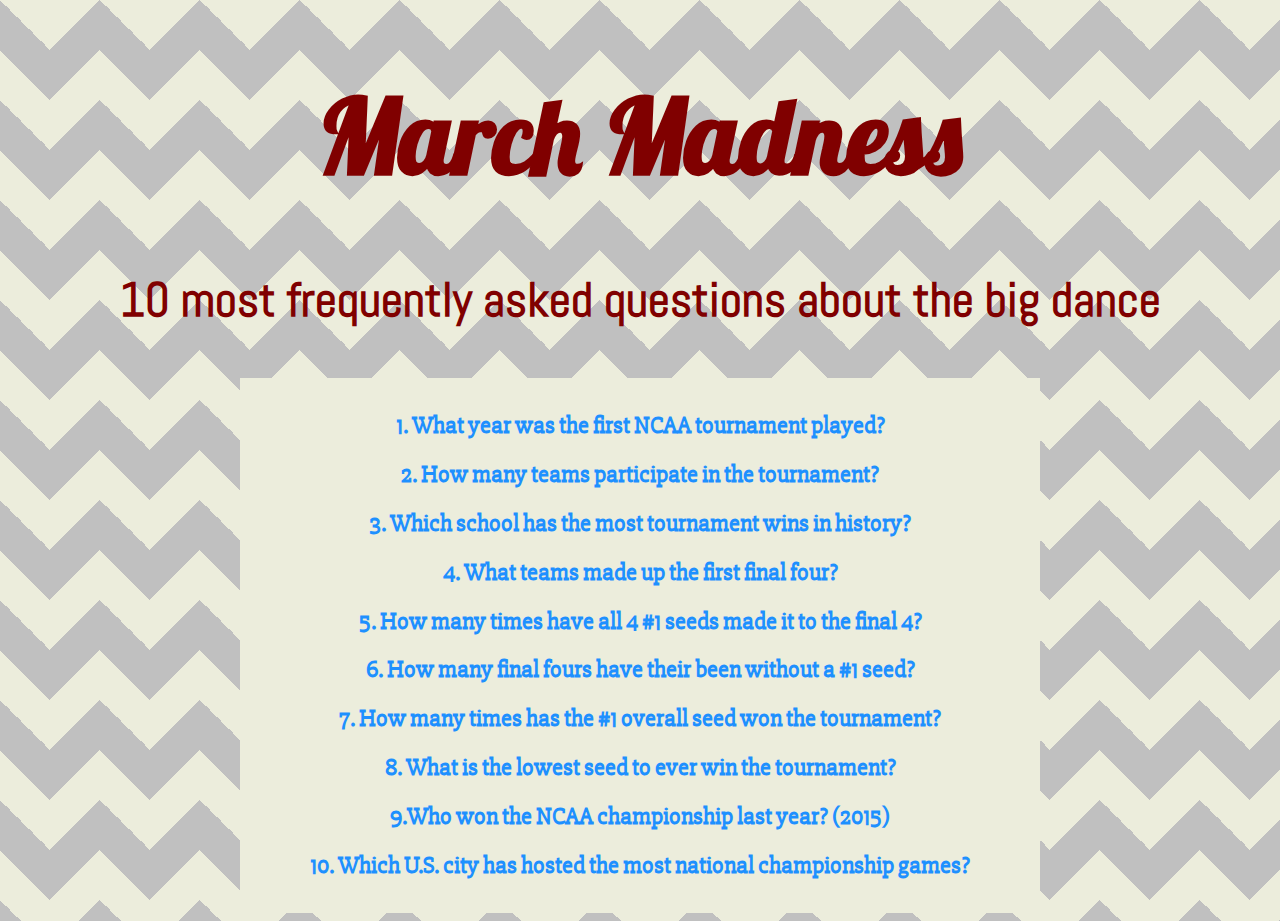
<file: part1/index.html>
<!doctype html>
<html lang="en">
<head>
  <meta charset="utf-8">
  <title>Part 1</title>
  <link rel="stylesheet" type="text/css" href="style.css"/>
  <link href='https://fonts.googleapis.com/css?family=Oswald:700' rel='stylesheet' type='text/css'>
  <link href='https://fonts.googleapis.com/css?family=Abel' rel='stylesheet' type='text/css'>
  <link href='https://fonts.googleapis.com/css?family=Slabo+27px' rel='stylesheet' type='text/css'>
  <link href='https://fonts.googleapis.com/css?family=Lobster' rel='stylesheet' type='text/css'>
  <link href='https://fonts.googleapis.com/css?family=Josefin+Sans' rel='stylesheet' type='text/css'>
  <script src="https://code.jquery.com/jquery-1.10.2.js"></script>
</head>
<body>

<div id="heading">
<h1> March Madness </h1>
<h3> 10 most frequently asked questions about the big dance </h3>
</div>

<div id="questions">
<h2> 1. What year was the first NCAA tournament played? </h2>
<p> The first NCAA tournament was played in 1939. There were only 8 teams invited and the University of Oregon defeated Ohio State University to win the first title. </p>
<h2> 2. How many teams participate in the tournament? </h2>
<p> 68 teams in total earn a bid. 32 of those teams earn an automatic bid as their conference champion. </p>
<h2> 3. Which school has the most tournament wins in history? </h2>
<p> UCLA, 11 titles </p>
<h2> 4. What teams made up the first final four? </h2>
<p> University of Oregon, Ohio State University, Villanova University, and Oklahoma University  </p>
<h2> 5. How many times have all 4 #1 seeds made it to the final 4?  </h2>
<p> This has only happened once in 2008. The four #1 seeds were Kansas, North Carolina, UCLA, and Memphis. Kansas was the tournament champion.  </p>
<h2> 6. How many final fours have their been without a #1 seed?</h2>
<p> This has happened three times in 1980, 2006, and 2011. </p>
<h2> 7. How many times has the #1 overall seed won the tournament? </h2>
<p> 22 times </p>
<h2> 8. What is the lowest seed to ever win the tournament? </h2>
<p> Villanova University won the tournament in 1985 as an 8 seed </p>
<h2> 9.Who won the NCAA championship last year? (2015) </h2>
<p> Duke University </p>
<h2> 10. Which U.S. city has hosted the most national championship games? </h2>
<p> Kansas City, MO has hosted the final four and title game 10 times </p>
</div>




<script>
$("h2").click(function(){
  $(this).next('p').slideDown();
});
</script>

</body>
</html>
</file>
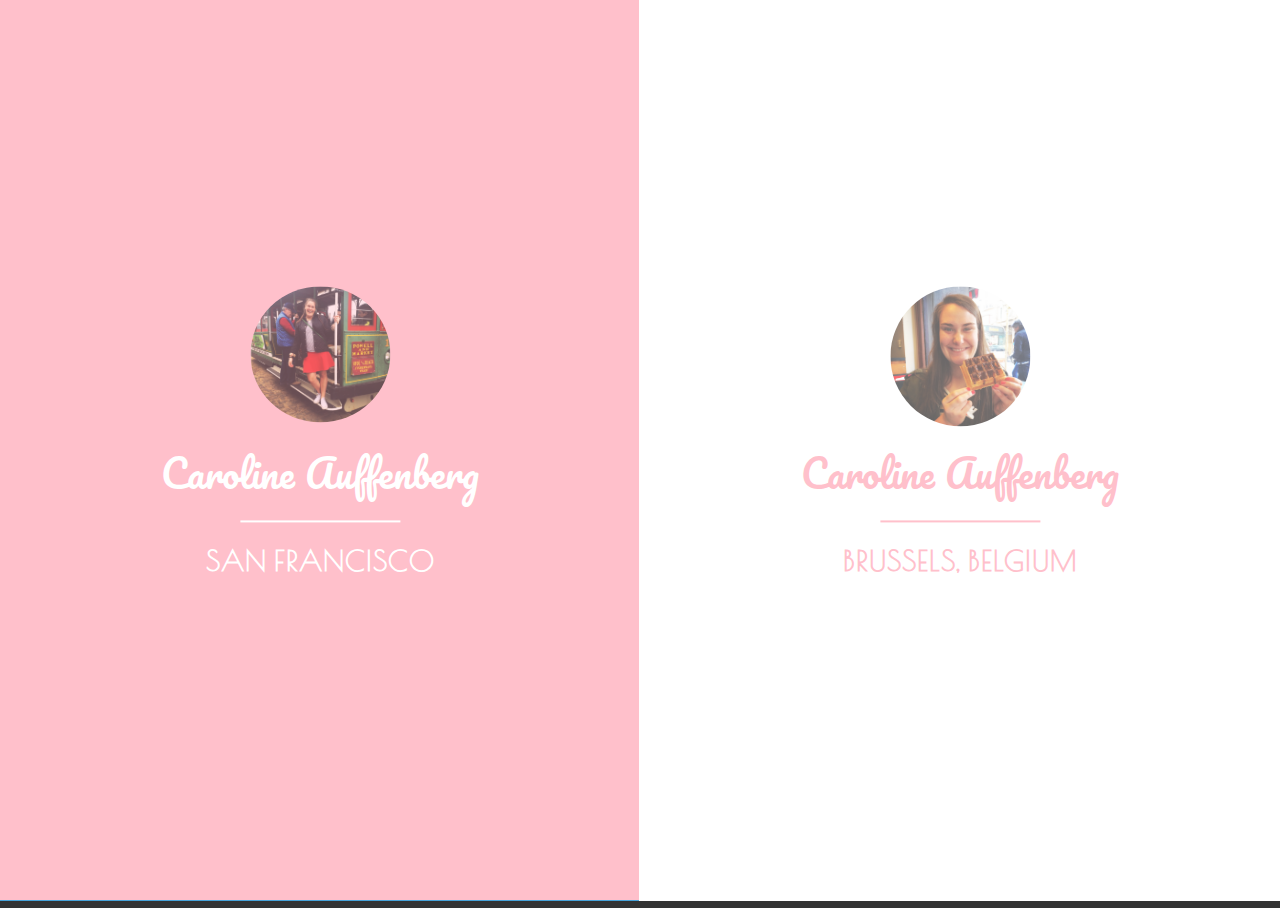
<file: part2/index.html>
<!DOCTYPE html>
<html lang="en">
<head>
  <meta charset="UTF-8">
  <link rel="stylesheet" type="text/css" href="style.css"/>
  <link href='https://fonts.googleapis.com/css?family=Pacifico' rel='stylesheet' type='text/css'>
  <link href='https://fonts.googleapis.com/css?family=Poiret+One' rel='stylesheet' type='text/css'>
  <title> Part 2</title>
</head>
<body>

<div class="container">
	<div id="splitlayout" class="splitlayout">
		<div class="intro">
			<div class="side side-left">
				<div class="intro-content">
					<div class="profile"><img src="sanfran.jpg" alt="sanfran"></div>
					<h1><span> Caroline Auffenberg </span><span> San Francisco </span></h1>
				</div>
				<div class="overlay"></div>
			</div>
			<div class="side side-right">
				<div class="intro-content">
					<div class="profile"><img src="IMG_4607.jpg" alt="IMG_4607"></div>
					<h1><span> Caroline Auffenberg </span><span> Brussels, Belgium </span></h1>
				</div>
				<div class="overlay"></div>
			</div>
		</div><!-- /intro -->
		<div class="page page-right page-large">
			<div class="page-inner">
				<section>
					<!-- content -->
				</section>
				<section>
					<!-- content -->
				</section>
				<!-- ... -->
			</div><!-- /page-inner -->
		</div><!-- /page-right -->
		<div class="page page-left page-fill">
			<div class="page-inner">
				<!-- ... -->
			</div><!-- /page-inner -->
		</div><!-- /page-left -->
		<a href="#" class="back back-right" title="back to intro">→</a>
		<a href="#" class="back back-left" title="back to intro">←</a>
	</div><!-- /splitlayout -->
</div><!-- /container -->

</body>
</html>




<script>
/**
 * cbpSplitLayout.js v1.0.0
 * http://www.codrops.com
 *
 * Licensed under the MIT license.
 * http://www.opensource.org/licenses/mit-license.php
 *
 * Copyright 2013, Codrops
 * http://www.codrops.com
 */
(function() {

	'use strict';

	// http://stackoverflow.com/a/11381730/989439
	function mobilecheck() {
		var check = false;
		(function(a){if(/(android|ipad|playbook|silk|bb\d+|meego).+mobile|avantgo|bada\/|blackberry|blazer|compal|elaine|fennec|hiptop|iemobile|ip(hone|od)|iris|kindle|lge |maemo|midp|mmp|netfront|opera m(ob|in)i|palm( os)?|phone|p(ixi|re)\/|plucker|pocket|psp|series(4|6)0|symbian|treo|up\.(browser|link)|vodafone|wap|windows (ce|phone)|xda|xiino/i.test(a)||/1207|6310|6590|3gso|4thp|50[1-6]i|770s|802s|a wa|abac|ac(er|oo|s\-)|ai(ko|rn)|al(av|ca|co)|amoi|an(ex|ny|yw)|aptu|ar(ch|go)|as(te|us)|attw|au(di|\-m|r |s )|avan|be(ck|ll|nq)|bi(lb|rd)|bl(ac|az)|br(e|v)w|bumb|bw\-(n|u)|c55\/|capi|ccwa|cdm\-|cell|chtm|cldc|cmd\-|co(mp|nd)|craw|da(it|ll|ng)|dbte|dc\-s|devi|dica|dmob|do(c|p)o|ds(12|\-d)|el(49|ai)|em(l2|ul)|er(ic|k0)|esl8|ez([4-7]0|os|wa|ze)|fetc|fly(\-|_)|g1 u|g560|gene|gf\-5|g\-mo|go(\.w|od)|gr(ad|un)|haie|hcit|hd\-(m|p|t)|hei\-|hi(pt|ta)|hp( i|ip)|hs\-c|ht(c(\-| |_|a|g|p|s|t)|tp)|hu(aw|tc)|i\-(20|go|ma)|i230|iac( |\-|\/)|ibro|idea|ig01|ikom|im1k|inno|ipaq|iris|ja(t|v)a|jbro|jemu|jigs|kddi|keji|kgt( |\/)|klon|kpt |kwc\-|kyo(c|k)|le(no|xi)|lg( g|\/(k|l|u)|50|54|\-[a-w])|libw|lynx|m1\-w|m3ga|m50\/|ma(te|ui|xo)|mc(01|21|ca)|m\-cr|me(rc|ri)|mi(o8|oa|ts)|mmef|mo(01|02|bi|de|do|t(\-| |o|v)|zz)|mt(50|p1|v )|mwbp|mywa|n10[0-2]|n20[2-3]|n30(0|2)|n50(0|2|5)|n7(0(0|1)|10)|ne((c|m)\-|on|tf|wf|wg|wt)|nok(6|i)|nzph|o2im|op(ti|wv)|oran|owg1|p800|pan(a|d|t)|pdxg|pg(13|\-([1-8]|c))|phil|pire|pl(ay|uc)|pn\-2|po(ck|rt|se)|prox|psio|pt\-g|qa\-a|qc(07|12|21|32|60|\-[2-7]|i\-)|qtek|r380|r600|raks|rim9|ro(ve|zo)|s55\/|sa(ge|ma|mm|ms|ny|va)|sc(01|h\-|oo|p\-)|sdk\/|se(c(\-|0|1)|47|mc|nd|ri)|sgh\-|shar|sie(\-|m)|sk\-0|sl(45|id)|sm(al|ar|b3|it|t5)|so(ft|ny)|sp(01|h\-|v\-|v )|sy(01|mb)|t2(18|50)|t6(00|10|18)|ta(gt|lk)|tcl\-|tdg\-|tel(i|m)|tim\-|t\-mo|to(pl|sh)|ts(70|m\-|m3|m5)|tx\-9|up(\.b|g1|si)|utst|v400|v750|veri|vi(rg|te)|vk(40|5[0-3]|\-v)|vm40|voda|vulc|vx(52|53|60|61|70|80|81|83|85|98)|w3c(\-| )|webc|whit|wi(g |nc|nw)|wmlb|wonu|x700|yas\-|your|zeto|zte\-/i.test(a.substr(0,4)))check = true})(navigator.userAgent||navigator.vendor||window.opera);
		return check;
	}

	var splitlayout = document.getElementById( 'splitlayout' ),
		leftSide = splitlayout.querySelector( 'div.intro > div.side-left' ),
		rightSide = splitlayout.querySelector( 'div.intro > div.side-right' ),
		pageLeft = splitlayout.querySelector( 'div.page-left' ),
		pageRight = splitlayout.querySelector( 'div.page-right' ),
		eventtype = mobilecheck() ? 'touchstart' : 'click',
		transEndEventNames = {
			'WebkitTransition': 'webkitTransitionEnd',
			'MozTransition': 'transitionend',
			'OTransition': 'oTransitionEnd',
			'msTransition': 'MSTransitionEnd',
			'transition': 'transitionend'
		},
		transEndEventName = transEndEventNames[Modernizr.prefixed( 'transition' )];

	function init() {
		if( mobilecheck() ) {
			classie.add( splitlayout, 'mobile-layout' );
		}
		classie.add( splitlayout, 'reset-layout' );

		leftSide.querySelector( 'div.intro-content' ).addEventListener( eventtype, function( ev ) {
			reset();
			classie.add( splitlayout, 'open-left' );
		} );

		rightSide.querySelector( 'div.intro-content' ).addEventListener( eventtype, function( ev ) {
			reset();
			classie.add( splitlayout, 'open-right' );
		} );

		// back to intro
		// after transition ends:
		var onEndTransFn = function() {
				this.removeEventListener( transEndEventName, onEndTransFn );
				classie.add( splitlayout, 'reset-layout' );
				document.body.scrollTop = document.documentElement.scrollTop = 0;
			},
			backToIntro = function( ev ) {
				ev.preventDefault();
				ev.stopPropagation();
				var dir = classie.has( ev.target, 'back-right' ) ? 'left' : 'right',
					page = dir === 'right' ? pageRight : pageLeft;
				classie.remove( splitlayout, 'open-' + dir );
				classie.add( splitlayout, 'close-' + dir );
				page.addEventListener( transEndEventName, onEndTransFn );
			};

		splitlayout.querySelector( 'a.back-left' ).addEventListener( eventtype, backToIntro );
		splitlayout.querySelector( 'a.back-right' ).addEventListener( eventtype, backToIntro );
	}

	function reset() {
		classie.remove( splitlayout, 'close-right' );
		classie.remove( splitlayout, 'close-left' );
		classie.remove( splitlayout, 'reset-layout' );
	}

	init();

})();
</script>
</file>
<file: part1/style.css>
p {
  color: goldenrod;
  margin: 5px;
  cursor: pointer;
  font-family: 'Josefin Sans', sans-serif;
  font-size: 30px;
}

p{
  display: none;
}
body {
  text-align: center;
}
#heading {
  color: maroon;
}
h1{
   font-family: 'Lobster', cursive;
  font-size: 650%;
}
h3{
  font-family: 'Abel', sans-serif;
  font-size: 300%;
}
h2{
  color: dodgerblue;
  font-family: 'Slabo 27px', serif;
  font-weight: bold;
}
#questions {
  background-color: #ECEDDC;
  width: 800px;
  padding-top: 1%;
  padding-bottom: 1%;
    top:0;
    bottom: 0;
    left: 0;
    right: 0;
    margin: auto;
}

body {
  background:
linear-gradient(135deg, #ECEDDC 25%, transparent 25%) -50px 0,
linear-gradient(225deg, #ECEDDC 25%, transparent 25%) -50px 0,
linear-gradient(315deg, #ECEDDC 25%, transparent 25%),
linear-gradient(45deg, #ECEDDC 25%, transparent 25%);
background-size: 100px 100px;
background-color: silver;
}
</file>
<file: part2/style.css>
html, body,
.container {
	position: relative;
	width: 100%;
	height: 100%;
}

body {
	overflow-y: scroll;
	background: #333;
}

.splitlayout {
	position: relative;
	overflow-x: hidden;
	min-height: 100%;
	width: 100%;
}

/* Intro sides */
.side {
	position: fixed;
	top: 0;
	z-index: 100;
	width: 50%;
	height: 100%;
	text-align: center;
	-webkit-backface-visibility: hidden;
}

.open-left .side,
.open-right .side {
	cursor: default;
}

.overlay {
	position: absolute;
	top: 0;
	left: 0;
	z-index: 499;
	visibility: hidden;
	width: 100%;
	height: 100%;
	opacity: 0;
}

.side-left .overlay {
	background: rgba(0,0,0,0.7);
}

.side-right .overlay {
	background: rgba(0,0,0,0.3);
}

.side-left {
	left: 0;
	background: pink;
	color: #fff;
	outline: 1px solid #47a3da; /* avoid gap */
}

.side-right {
	right: 0;
	background: #fff;
	color: pink;
	outline: 1px solid #fff; /* avoid gap */
}

/* Intro content, profile image and name, back button */
.intro-content {
	position: absolute;
	top: 50%;
	left: 50%;
	padding: 0 1em;
	width: 50%;
	cursor: pointer;
	-webkit-transform: translateY(-50%) translateX(-50%);
	transform: translateY(-50%) translateX(-50%);
}

.profile {
	margin: 0 auto;
	width: 140px;
	height: 140px;
	border-radius: 50%;
}

.profile img {
	max-width: 100%;
	border-radius: 50%;
	opacity: 0.6;
}

.intro-content h1 > span {
	display: block;
	white-space: nowrap;
}

.intro-content h1 > span:first-child {
	font-weight: 300;
	font-size: 2em;
  font-family: 'Pacifico', cursive;
}

.intro-content h1 > span:nth-child(2) {
	position: relative;
	margin-top: 0.5em;
	padding: 0.8em;
	text-transform: uppercase;
	letter-spacing: 1px;
	font-size: 1.5em;
  font-family: 'Poiret One', cursive;
}

.intro-content h1 > span:nth-child(2):before {
	position: absolute;
	top: 0;
	left: 25%;
	width: 50%;
	height: 2px;
	background: #fff;
	content: '';
}

.side-right .intro-content h1 > span:nth-child(2):before {
	background: pink;
}

.back {
	position: fixed;
	top: 2.6em;
	z-index: 500;
	display: block;
	visibility: hidden;
	width: 50px;
	height: 50px;
	border-radius: 50%;
	color: #47a3da;
	text-align: center;
	font-size: 22px;
	line-height: 44px;
	opacity: 0;
	pointer-events: none;
}

.mobile-layout .back { /* fixed positioning will make this not clickable after scrolling on some mobile devices */
	position: absolute;
}

.back-left {
	left: 12.5%;
	-webkit-transform: translateX(-50%);
	transform: translateX(-50%);
}

.back-right {
	right: 12.5%;
	-webkit-transform: translateX(50%);
	transform: translateX(50%);
	color: black;
}

.open-right .back-left,
.open-left .back-right {
	visibility: visible;
	opacity: 1;
	-webkit-transition-delay: 0.3s;
	transition-delay: 0.3s;
	pointer-events: auto;
}

.back:hover {
	color: #ddd;
}

/* Pages */
.page {
	position: relative;
	top: 0;
	overflow: auto;
	min-height: 100%;
	width: 75%;
	height: auto;
	font-size: 1.4em;
	-webkit-backface-visibility: hidden;
}

.page-right {
	left: 25%;
	outline: 5px solid #ecf0f1; /* avoid rounding gaps */
	background: #ecf0f1;
	color: #97a8b2;
	-webkit-transform: translateX(100%);
	transform: translateX(100%);
}

.splitlayout.open-right {
	background: #ecf0f1;
}

.page-left {
	left: 0;
	outline: 5px solid #34495e; /* avoid rounding gaps */
	background: #34495e;
	color: #fff;
	text-align: right;
	-webkit-transform: translateX(-100%);
	transform: translateX(-100%);
}

.splitlayout.open-left {
	background: #34495e;
}

/* Inner page content */
.page-inner {
	padding: 2em;
}

.page-inner section {
	padding-bottom: 1em;
}

.page-inner h2 {
	margin: 0 0 1em 0;
	font-weight: 300;
	font-size: 2.4em;
}

.page-inner p {
	font-weight: 300;
	font-size: 1.2em;
}

/* All transitions */
.side,
.page {
	-webkit-transition: -webkit-transform 0.6s;
	transition: transform 0.6s;
}

.overlay {
	-webkit-transition: opacity 0.6s, visibility 0.1s 0.6s;
	transition: opacity 0.6s, visibility 0.1s 0.6s;
}

.intro-content {
	-webkit-transition: -webkit-transform 0.6s, top 0.6s;
	transition: transform 0.6s, top 0.6s;
}

.intro-content h1,
.back {
	-webkit-transition: opacity 0.3s;
	transition: opacity 0.3s;
}

/* Open and close */

/* We need to set the position and overflow for the respective page scroll */
.reset-layout .page,
.splitlayout.open-right .page-left,
.splitlayout.open-left .page-right,
.splitlayout.close-right .page-left,
.splitlayout.close-left .page-right {
	position: absolute;
	overflow: hidden;
	height: 100%;
}

.splitlayout.open-right .page-right,
.splitlayout.open-left .page-left {
	position: relative;
	overflow: auto;
	height: auto;
}

.open-right .side-left .overlay,
.open-left .side-right .overlay {
	visibility: visible;
	opacity: 1;
	-webkit-transition: opacity 0.6s;
	transition: opacity 0.6s;
}

/* Right side open */
.open-right .side-left {
	-webkit-transform: translateX(-60%);
	transform: translateX(-60%);
}

.open-right .side-right {
	z-index: 200;
	-webkit-transform: translateX(-150%);
	transform: translateX(-150%);
}

.close-right .side-right {
	z-index: 200;
}

.open-right .side-right .intro-content {
	-webkit-transform: translateY(-50%) translateX(0%) scale(0.6);
	transform: translateY(-50%) translateX(0%) scale(0.6);
}

.open-right .page-right {
	-webkit-transform: translateX(0%);
	transform: translateX(0%);
}

/* Left side open */
.open-left .side-right {
	-webkit-transform: translateX(60%);
	transform: translateX(60%);
}

.open-left .side-left {
	z-index: 200;
	-webkit-transform: translateX(150%);
	transform: translateX(150%);
}

.close-left .side-left {
	z-index: 200;
}

.open-left .side-left .intro-content {
	-webkit-transform: translateY(-50%) translateX(-100%) scale(0.6);
	transform: translateY(-50%) translateX(-100%) scale(0.6);
}

.open-left .codropsheader {
	opacity: 0;
	visibility: hidden;
	-webkit-transition: opacity 0.3s, visibility 0.1s 0.3s;
	transition: opacity 0.3s, visibility 0.1s 0.3s;
}

.open-left .page-left {
	-webkit-transform: translateX(0%);
	transform: translateX(0%);
}

/* Media Queries */
@media screen and (max-width: 83em) {
	.intro-content { font-size: 60%; }
}

@media screen and (max-width: 58em) {
	body { font-size: 90%; }
}

@media screen and (max-width: 49.4375em) {
	.open-right .side-right {
		-webkit-transform: translateX(-175%);
		transform: translateX(-175%);
	}

	.open-right .side-left {
		-webkit-transform: translateX(-100%);
		transform: translateX(-100%);
	}

	.open-left .side-right {
		-webkit-transform: translateX(100%);
		transform: translateX(100%);
	}

	.open-left .side-left {
		-webkit-transform: translateX(175%);
		transform: translateX(175%);
	}

	.page {
		width: 100%;
	}

	.page-right {
		left: 0;
		padding-left: 15%;
	}

	.page-left {
		padding-right: 15%;
	}

	.intro-content {
		width: 100%;
	}

	.open-right .side-right .intro-content {
		top: 100%;
		-webkit-transform: translateY(-150px) translateX(-12.5%) scale(0.5);
		transform: translateY(-150px) translateX(-12.5%) scale(0.5);
	}

	.open-left .side-left .intro-content {
		top: 100%;
		-webkit-transform: translateY(-150px) translateX(-87.5%) scale(0.5);
		transform: translateY(-150px) translateX(-87.5%) scale(0.5);
	}

	.open-right .intro-content h1,
	.open-left .intro-content h1 {
		opacity: 0;
	}

	.back-left {
		left: 6.25%;
	}

	.back-right {
		right: 6.25%;
	}
}

@media screen and (max-width: 42.5em) {
	body { font-size: 80%; }
	.intro-content { font-size: 50%; }
}

@media screen and (max-height: 41.125em) {
	.intro-content {
		-webkit-transform: translateY(-25%) translateX(-50%);
		transform: translateY(-25%) translateX(-50%);
	}
}

@media screen and (max-width: 39.375em) {
	.intro-content .profile { -webkit-transform: scale(0.5); transform: scale(0.5); }
}

@media screen and (max-width: 320px) {
	body { font-size: 70%; }
}
</file>
